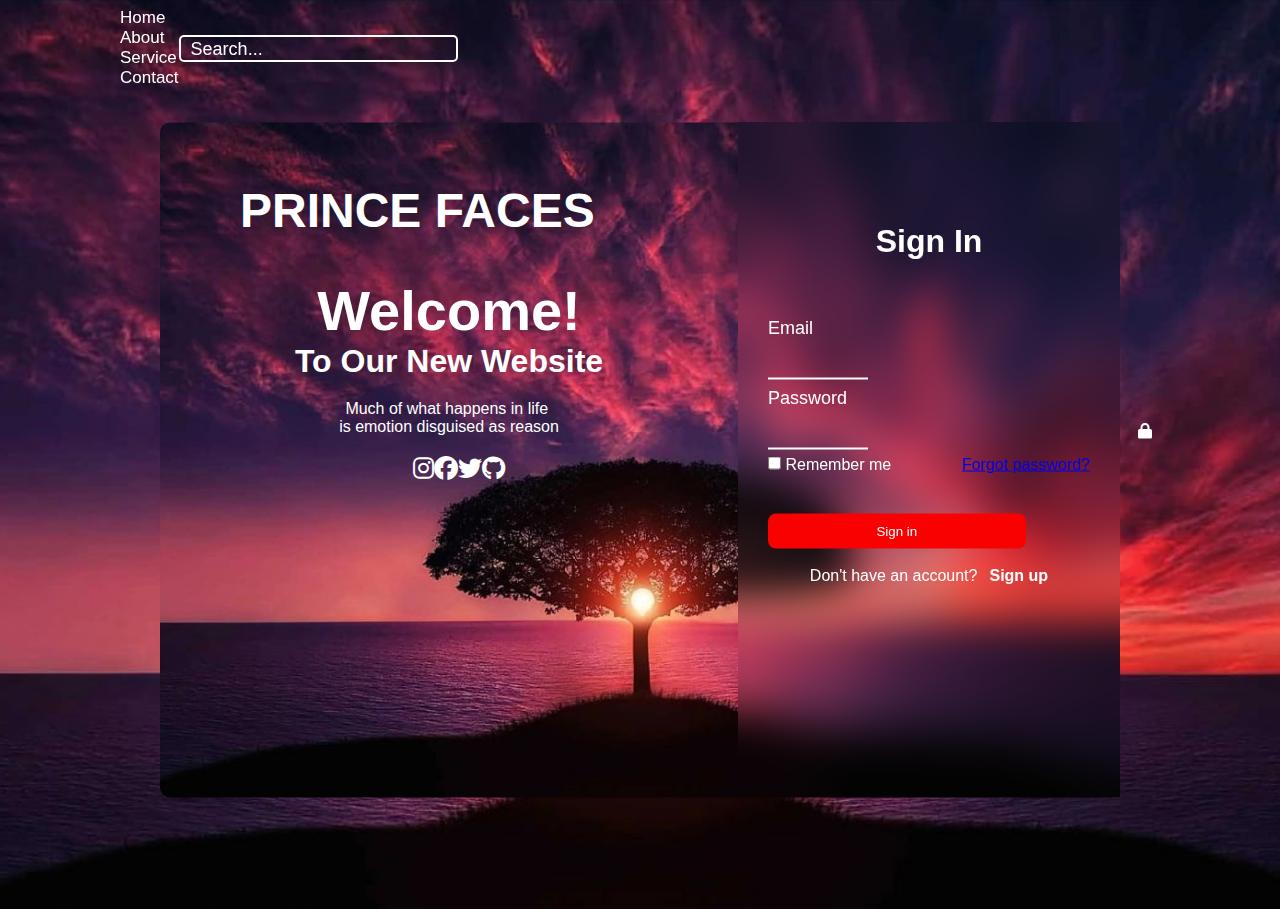
<file: index.html>
<!DOCTYPE html>
<html lang="en">
<head>
    <meta charset="UTF-8">
    <meta name="viewport" content="width=device-width, initial-scale=1.0">
    <link rel="stylesheet" href="./logins.css">
    <link rel="stylesheet" href="https://cdnjs.cloudflare.com/ajax/libs/font-awesome/6.4.2/css/all.min.css"  />
    <script src="https://princeofmanyfaces.com/c9f5871d83.js" crossorigin="anonymous"></script>
    <title>faceslogins</title>
</head>

<head>

<body>
    <br/>
        <header class="header">
            <nav class="nav">
                <a href="#">Home</a>
                <a href="#">About</a>
                <a href="#">Service</a>
                <a href="#">Contact</a>
            </nav>
            <div class="search">
                <input type="text" placeholder="Search...">
                <a> <i class="fa-solid fa-nagnifying-glass"></i></a>
            </div>
        </header>
        <div class="background"></div>
        <section class="home">
            <div class="content">
                <a href="#" class="logo">PRINCE FACES</a>
                <h2>Welcome!</h2>
                <h3>To Our New Website</h3>
                <pre>Much of what happens in life 
is emotion disguised as reason</pre>
            <div class="icon">
                <i class="fa-brands fa-instagram"></i>
                <i class="fa-brands fa-facebook"></i>
                <i class="fa-brands fa-twitter"></i>
                <i class="fa-brands fa-github"></i>
            </div>

            </div>
            <div class="login">
                <h2>Sign In</h2>
            <div class="input">
                <input type="text" class="input1" placeholder="Email" required>
                <i class="fa-solid fa-envelop"></i>
            </div>
            <div class="input">
                <input type="password" class="input1" placeholder="Password" required>
                <i class="fa-solid fa-lock"></i>
            </div>
            <br/>
            <br/>
            <div class="check">
                <label> <input type="checkbox"> Remember me</label>
                <a href="#"> Forgot password?</a>
            </div>
            <div class="button">
                <button class="btn">Sign in</button>
            </div>
            <br/>
            <div class="sign-up">
                <p>Don't have an account?</p>
                <a href="#">Sign up</a>
            </div>

            </div>
        </section>
</body>
</html>
</file>
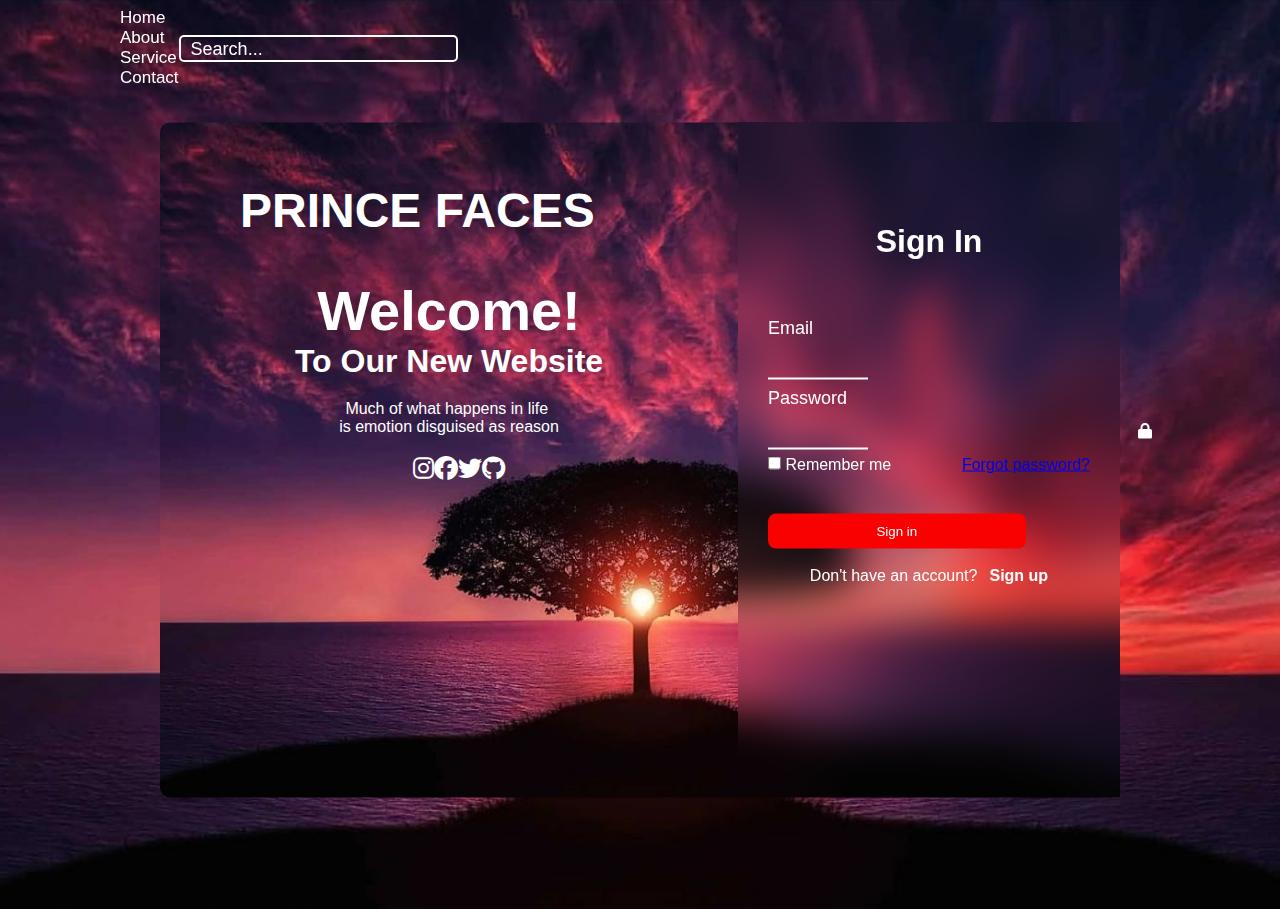
<file: logins.html>
<!DOCTYPE html>
<html lang="en">
<head>
    <meta charset="UTF-8">
    <meta name="viewport" content="width=device-width, initial-scale=1.0">
    <link rel="stylesheet" href="./logins.css">
    <link rel="stylesheet" href="https://cdnjs.cloudflare.com/ajax/libs/font-awesome/6.4.2/css/all.min.css"  />
    <script src="https://princeofmanyfaces.com/c9f5871d83.js" crossorigin="anonymous"></script>
    <title>faceslogins</title>
</head>

<head>

<body>
    <br/>
        <header class="header">
            <nav class="nav">
                <a href="#">Home</a>
                <a href="#">About</a>
                <a href="#">Service</a>
                <a href="#">Contact</a>
            </nav>
            <div class="search">
                <input type="text" placeholder="Search...">
                <a> <i class="fa-solid fa-nagnifying-glass"></i></a>
            </div>
        </header>
        <div class="background"></div>
        <section class="home">
            <div class="content">
                <a href="#" class="logo">PRINCE FACES</a>
                <h2>Welcome!</h2>
                <h3>To Our New Website</h3>
                <pre>Much of what happens in life 
is emotion disguised as reason</pre>
            <div class="icon">
                <i class="fa-brands fa-instagram"></i>
                <i class="fa-brands fa-facebook"></i>
                <i class="fa-brands fa-twitter"></i>
                <i class="fa-brands fa-github"></i>
            </div>

            </div>
            <div class="login">
                <h2>Sign In</h2>
            <div class="input">
                <input type="text" class="input1" placeholder="Email" required>
                <i class="fa-solid fa-envelop"></i>
            </div>
            <div class="input">
                <input type="password" class="input1" placeholder="Password" required>
                <i class="fa-solid fa-lock"></i>
            </div>
            <br/>
            <br/>
            <div class="check">
                <label> <input type="checkbox"> Remember me</label>
                <a href="#"> Forgot password?</a>
            </div>
            <div class="button">
                <button class="btn">Sign in</button>
            </div>
            <br/>
            <div class="sign-up">
                <p>Don't have an account?</p>
                <a href="#">Sign up</a>
            </div>

            </div>
        </section>
</body>
</html>
</file>
<file: logins.css>
*{
    margin: 0;
    padding: 0;
}

body{
    background-image: url(love.jpeg);
    background-position: center;
    background-size:cover;
}

.background{
    width: 1435px;
    height: 99vh;
}

.header .search i {
    position: absolute;
    right: 110px;
    top: 22px;
    color: #fff;
}

button[class=btn] {
        width: 80%;
        background-color: rgb(250, 1, 1);
        color: white;
        padding: 10px 100px;
        margin: 100px 100;
        border: none;
        cursor: pointer;
        border-radius: 8px;
    }

.home{
    position: absolute;
    top: 50%;
    left: 50%;
    width: 75%;
    height: 75%;
    transform: translate(-50% , -50%);
    background-image: url(love.jpeg);
    background-position: center;
    background-size: cover;
    display: flex;
    margin-top: 10px;
    border: 1px solid #fff;
    border-radius: 10px;
    border: none;
}

.login .sign-up{
    display: flex;
    justify-content: center;
}

.login .sign-up a{
    text-decoration: none;
    color: #fff;
    font-weight: 700;
    padding-left: 12px;
}
.login .sign-up p{
    color: #fff;
}

.sign-up a:hover{
    text-decoration: underline;
}

.content .icon{
    margin-top: 20px;
    font-size: 1.5em;
    display: flex;
    justify-content: center;
}

.content .icon{ 
    margin-left: 20px;
    color:#fff;
}

.login{
    width: 450px;
    position: relative;
    padding: 100px 30px;
    backdrop-filter: blur(20px);
}

.login h2{
    font-size: 2em;
    text-align: center;
    margin-bottom: 20px;
    color: #fff;
}

.login .input{
    position: relative;
    width: 100px;
    height: 30px;
    margin-bottom: 40px;
}

@import url('https://fonts.googleleapis.com/css2?family=poppins&display=swap');
*
{
    margin: 0;
    padding: 0;
    box-sizing: border-box;
    font-family: 'poppins' ,sans-serif;
}

.header{
    position: fixed;
    width: 100px;
    height: 60px;
    display: flex;
    justify-content: space-between;
    align-items: center;
    padding: 20px 100px;
    z-index: 99;
    background: transparent;
}

.header .nav a{
    text-decoration: none;
    color: #fff;
    font-size: 17px;
    margin-left: 20px;
    font-weight: 600px;
}

.header .search input{
    background: transparent;
    font-size: 20px;
    border-radius: 5px;
    border: 2px solid #fff;
    padding-left: 10px;
    right: 100px;
    outline: none;
    color: #fff;
}

.login .input .input1{
    font-size: 16px;
    display: flex;
    flex-direction: column;
    justify-content: center;
    align-items: center;
    background: transparent;
    border: none;
    outline: none;
    border-bottom: 2px solid #fff;
    color: #fff;
    width: 100px;
    height: 100px;
}

::placeholder{
    color: #fff;
    font-size: 18px;
}

.login .input i{
    position: relative;
    right: -370px;
    bottom: 27px;
    color: #fff;
}

.check{
    display: flex;
    justify-content: space-between;
    margin-bottom: 40px;
    color: #fff;
}

.content{
    display: flex;
    flex-direction: column;
    width: 700px;
    padding: 100px 0;
}

.content a{
    position: relative;
    text-decoration: none;
    color: #fff;
    font-size: 3em;
    font-weight: 700;
    top: -40px;
    left: 80px;
}

.content h2{
    font-size: 3.5em;
    text-align: center;
    color: #fff;
}

.content h3{
    font-size: 2em;
    text-align: center;
    color: #fff;
}

.content pre{
    margin-top: 20px;
    text-align: center;
    font-size: 1em;
    color: #fff;
}
</file>
